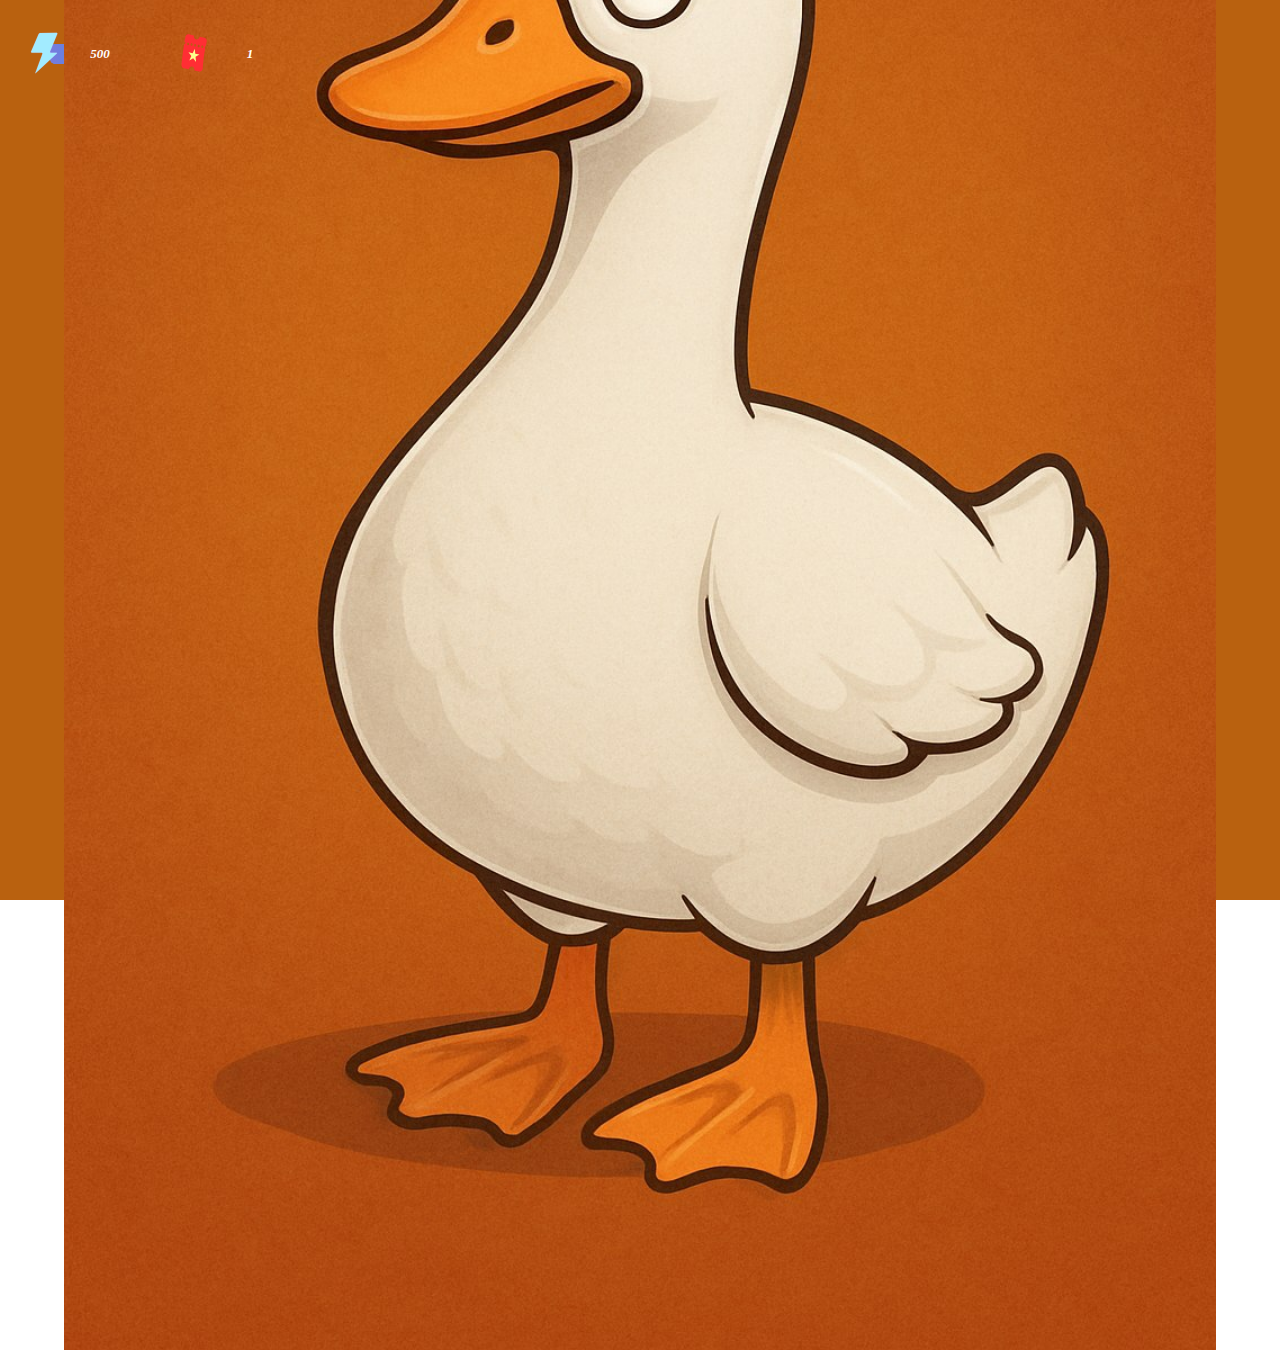
<file: index.html>
<!DOCTYPE html>
<html lang="en">
	<head>
		<meta charset="UTF-8" />
		<meta
			name="viewport"
			content="width=device-width, initial-scale=1.0, user-scalable=no "
		/>
		<title>Mini Apps</title>
		<link rel="stylesheet" href="style.css" />
		<title>nevasno</title>
	</head>
	<body>
		<!--div class="loadingScreen">
    <p>Загрузка...</p>
    </!--div>-->
		<div class="mainScreen">
			<div class="scorePanel">
				<div class="topScorePanel">
					<div class="energy">
						<img src="image/energy.svg" />
						<div class="energyBox">
							<div id="energyFill"></div>
							<span id="energyText">500</span>
						</div>
					</div>
					<div class="tickets">
						<img src="image/tickets.svg" />
						<div class="ticketBox">
							<div id="ticketFill"></div>
							<span id="ticketText">1 </span>
						</div>
					</div>
				</div>
				<div class="Score">
					<img src="image/icons8-гусь-гусь-утка-64.png" alt="" />
					<span id="Score">0</span>
				</div>
				<div class="buttonScorePanel">
					<p>+ <span id="InHour">0</span> в час</p>
				</div>
			</div>
			<div class="objectPanel" id="objectClick">
				<img src="image/photo_5400154959737125658_w.jpg" id="imgClick" />
			</div>

			<div class="controlPanel">
				<a href="index.html" class="hrefControl">
					<div class="buttonControl">
						<img src="image/icons8-гусь-гусь-утка-64.png" />
						<p>Жмякай</p>
					</div>
				</a>
				<a href="magazin.html" class="hrefControl">
					<div class="buttonControl">
						<img src="image/icons8-магазин-48.png" />
						<p>магазин</p>
					</div>
				</a>

				<a href="command.html" class="hrefControl">
					<div class="buttonControl">
						<img src="image/icons8-связь-50.png" />
						<p>команда</p>
					</div>
				</a>
			</div>
		</div>
		<script src="script.js" <></script>
	</body>
</html>
</file>
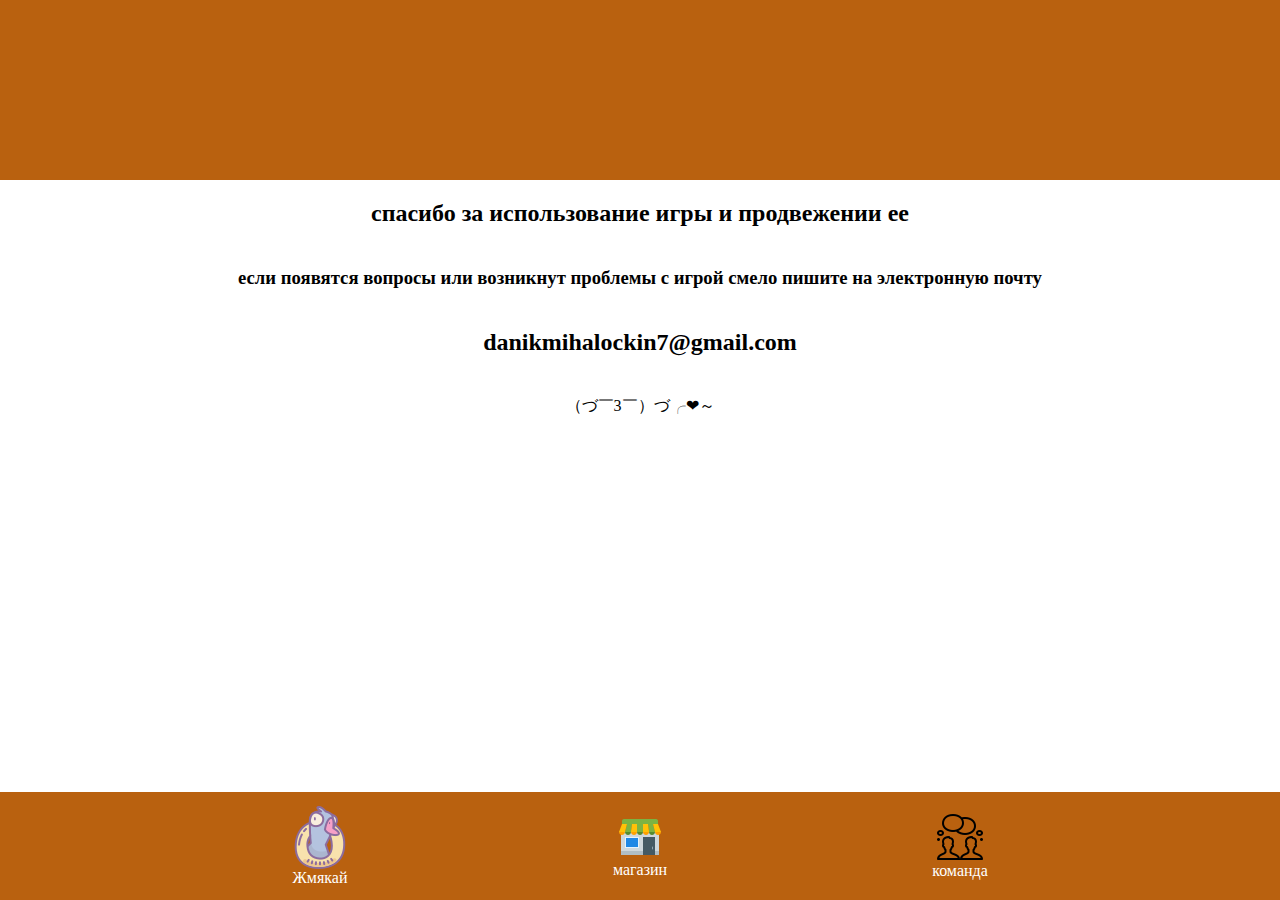
<file: command.html>
<!DOCTYPE html>
<html lang="en">
<head>
  <meta charset="UTF-8">
  <meta name="viewport" content="width=device-width, initial-scale=1.0">
  <title>Mini Apps</title>
<link rel="stylesheet" href="style.css">
  <title>nevasno</title>
</head>
<body>
  <div class="mainScreen">
    <div class="scorePanel">
    </div>
    <div class="commandPanel">
      <h2>спасибо за использование игры и продвежении ее 
        <h3>если появятся вопросы или возникнут проблемы с игрой смело пишите на электронную почту</h3>
      <h2>danikmihalockin7@gmail.com
      </h2>（づ￣3￣）づ╭❤～
    </div>
    
    <div class="controlPanel">
      <a href="index.html" class="hrefControl">
        <div class="buttonControl">
          <img src="image/icons8-гусь-гусь-утка-64.png">
          <p> Жмякай </p>
        </div>
      </a>
      <a href="magazin.html" class="hrefControl">
        <div class="buttonControl">
          <img src="image/icons8-магазин-48.png">
          <p>магазин</p> 
        </div>
      </a>
    
      <a href="command.html" class="hrefControl">
        <div class="buttonControl">
          <img src="image/icons8-связь-50.png">
          <p>команда</p>
        </div>
      </a>
  </div>

</body>
</html>
</file>
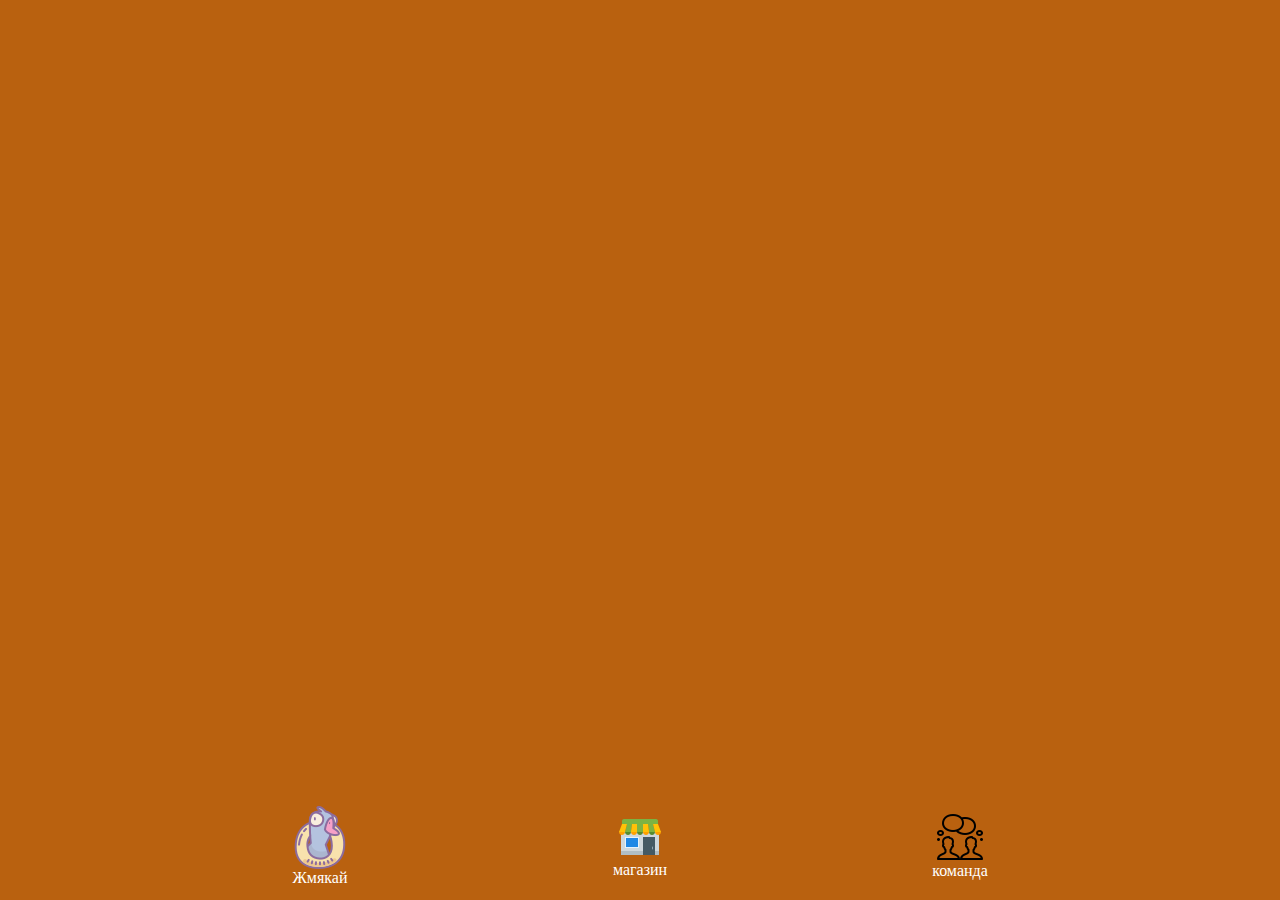
<file: earnings.html>
<!DOCTYPE html>
<html lang="en">
<head>
  <meta charset="UTF-8">
  <meta name="viewport" content="width=device-width, initial-scale=1.0">
  <title>Mini Apps</title>
<link rel="stylesheet" href="style.css">
  <title>nevasno</title>
</head>
<body>
  <div class="mainScreen">
    <div class="scorePanel"></div>
    <div class="objectPanel"></div>
    <div class="controlPanel">
      <a href="index.html" class="hrefControl">
        <div class="buttonControl">
          <img src="image/icons8-гусь-гусь-утка-64.png">
          <p> Жмякай </p>
        </div>
      </a>
      <a href="magazin.html" class="hrefControl">
        <div class="buttonControl">
          <img src="image/icons8-магазин-48.png">
          <p>магазин</p> 
        </div>
      </a>
    
      <a href="command.html" class="hrefControl">
        <div class="buttonControl">
          <img src="image/icons8-связь-50.png">
          <p>команда</p>
        </div>
      </a>
  </div>

</body>
</html>
</file>
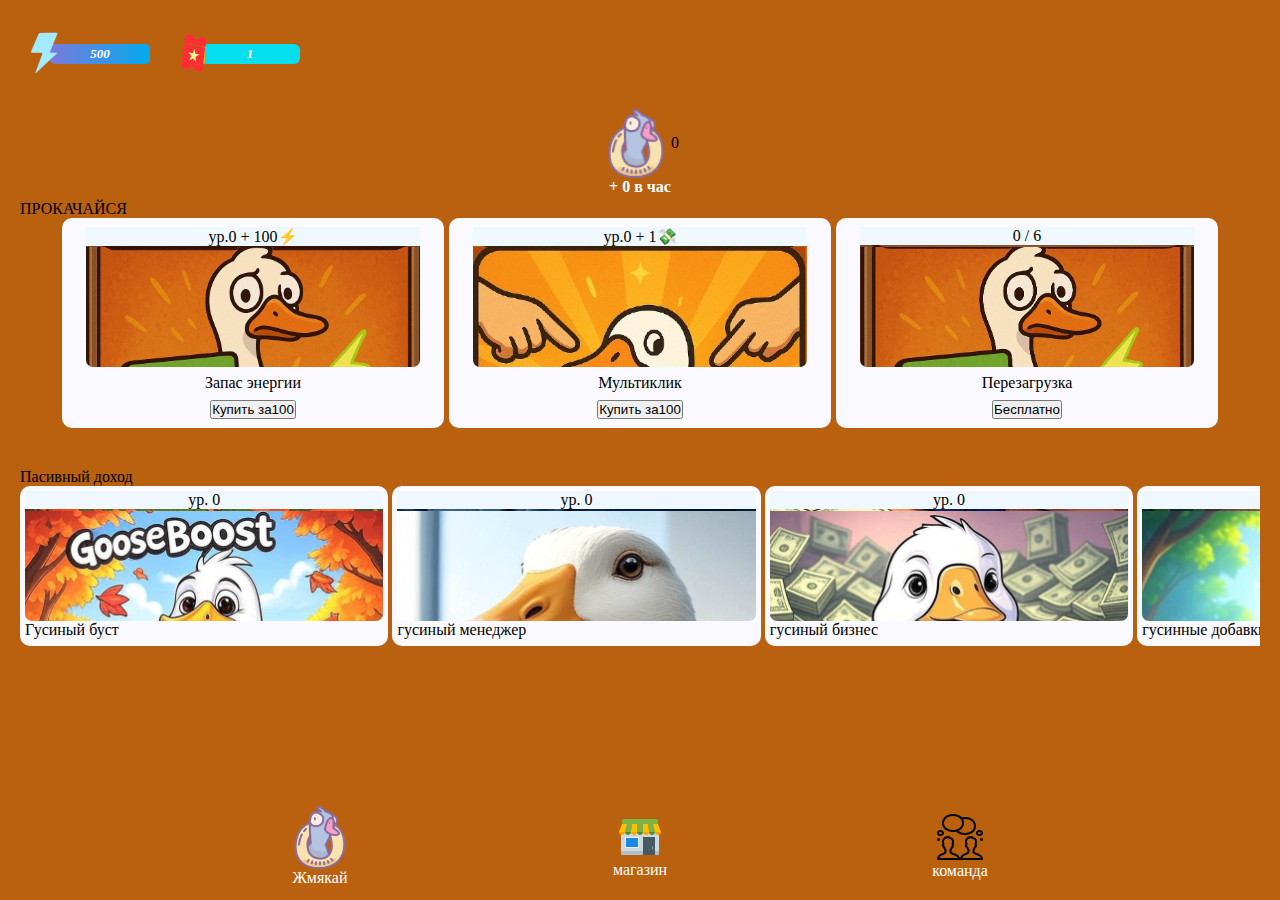
<file: magazin.html>
<!DOCTYPE html>
<html lang="en">
	<head>
		<meta charset="UTF-8" />
		<meta
			name="viewport"
			content="width=device-width, initial-scale=1.0, user-scalable=no"
		/>
		<title>Mini Apps</title>
		<link rel="stylesheet" href="style.css" />
		<title>nevasno</title>
	</head>
	<body>
		<div class="mainScreen">
			<div class="scorePanel">
				<div class="topScorePanel">
					<div class="energy">
						<img src="image/energy.svg" />
						<div class="energyBox">
							<div id="energyFill"></div>
							<span id="energyText">500</span>
						</div>
					</div>
					<div class="tickets">
						<img src="image/tickets.svg" />
						<div class="ticketBox">
							<div id="ticketFill"></div>
							<span id="ticketText">1 </span>
						</div>
					</div>
				</div>
				<div class="Score">
					<img src="image/icons8-гусь-гусь-утка-64.png" alt="" />
					<span id="Score">0</span>
				</div>
				<div class="buttonScorePanel">
					<p>+ <span id="InHour">0</span> в час</p>
				</div>
			</div>
			<div class="cardPanel">
				<div class="upgrade">
					<p>ПРОКАЧАЙСЯ</p>
					<div class="containerCardsUpgrade">
						<div class="card" id="clickLvLEnergy">
							<div class="imgCard">
								<p>
									ур.<span id="lvlEnergy">0</span> +
									<span id="countEnergy">100</span>⚡
								</p>
							</div>
							<p>Запас энергии</p>
							<button id="payLvLEnergy">
								<p>Купить за<span id="priceLvLEnergy">100</span></p>
							</button>
						</div>
						<div class="card" id="clickLvLMulti">
							<div class="imgCard">
								<p>
									ур.<span id="lvlMulti">0</span> +
									<span id="countMulti">1</span>💸
								</p>
							</div>
							<p>Мультиклик</p>
							<button id="payLvLMulti">
								<p>Купить за<span id="priceLvLMulti">100</span></p>
							</button>
						</div>
						<div class="card" id="clickLvLRestart">
							<div class="imgCard">
								<p><span id="lvLRestart">0</span> / 6</p>
							</div>
							<p>Перезагрузка</p>
							<button id="payLvLRestart">
								<p>Бесплатно</p>
							</button>
						</div>
					</div>
				</div>

				<div class="passiveEarnings upgrade">
					<p>Пасивный доход</p>
					<div class="containerCardPassive">
						<div class="card cardPassive" data-id="1"></div>
						<div class="card cardPassive" data-id="2"></div>
						<div class="card cardPassive" data-id="3"></div>
						<div class="card cardPassive" data-id="4"></div>
					</div>
				</div>
			</div>

			<div class="controlPanel">
				<a href="index.html" class="hrefControl">
					<div class="buttonControl">
						<img src="image/icons8-гусь-гусь-утка-64.png" />
						<p>Жмякай</p>
					</div>
				</a>
				<a href="magazin.html" class="hrefControl">
					<div class="buttonControl">
						<img src="image/icons8-магазин-48.png" />
						<p>магазин</p>
					</div>
				</a>

				<a href="command.html" class="hrefControl">
					<div class="buttonControl">
						<img src="image/icons8-связь-50.png" />
						<p>команда</p>
					</div>
				</a>
			</div>
		</div>
		<dialog id="screenLvLPassive" class="dialog"></dialog>

		<script src="script.js"></script>
	</body>
</html>
</file>
<file: style.css>
.loadingScreen {
	background-color: rgba(224, 42, 42, 0.836);
	width: 100%;
	height: 100vh;
	display: flex;
	justify-content: center;
	align-items: center;
	color: rgb(0, 204, 255);
	font-size: 70px;
	font-style: italic;
	font-weight: 300;
	animation: animationText 3s forwards;
}
* {
	padding: 0;
	margin: 0;
}
@keyframes animationText {
	0% {
		color: rgb(95, 210, 255);
		font-size: 70px;
		display: flex;
	}
	25% {
		color: rgb(237, 105, 255);
		font-size: 50px;
		display: flex;
	}
	50% {
		color: rgb(236, 90, 255);
		font-size: 67px;
		display: flex;
	}
	75% {
		color: rgb(80, 68, 255);
		font-size: 87px;
		display: flex;
	}
	100% {
		color: rgb(61, 216, 255);
		font-size: 70px;
		display: none;
	}
}
.mainScreen {
	width: 100%;
	height: 100vh;
	display: grid;
	grid-template-rows: 20% 68% 12%;
	background-color: rgb(185, 97, 15);
}

.controlPanel {
	display: flex;
	justify-content: space-around;
}
.hrefControl {
	width: 25%;
	display: flex;
	align-items: center;
	text-decoration: none;
}
.buttonControl {
	width: 100%;
	display: flex;
	flex-direction: column;
	justify-content: center;
	align-items: center;
	color: rgb(255, 255, 255);
}
.commandPanel {
	padding: 20px;
	text-align: center;
	h2,
	p,
	h3 {
		margin-bottom: 40px;
	}
	background-color: rgb(255, 255, 255);
}
.controlPanel {
	display: flex;
	justify-content: center;
	align-items: center;
	width: 100%;
}
.topScorePanel {
	height: 60%;
	display: flex;
	justify-content: flex-start;
	align-items: center;
}
.energy,
.tickets {
	height: 30%;
	display: flex;
	justify-content: flex-start;
	align-items: center;
	img {
		width: 50px;
		position: relative;
		left: 20px;
		z-index: 3;
	}
	.energyBox,
	.ticketBox {
		width: 100px;
		height: 20px;
		background-color: rgb(5, 222, 238);
		border-radius: 6px;
		color: rgb(255, 255, 255);
		font-style: italic;
		font-weight: 800;
		font-size: 13px;
		display: flex;
		align-items: center;
		justify-content: center;
		position: relative;
	}
}
#energyFill {
	position: absolute;
	left: 0;
	width: 100%;
	height: 100%;
	border-radius: 5px;
	background: linear-gradient(
		90deg,
		rgb(122, 122, 221) 0%,
		rgb(0, 171, 238) 100%
	);
}
#energyText,
#ticketText {
	z-index: 2;
}
#ticketFill {
	position: absolute;
	left: 0;
	width: 5%;
	height: 100%;
	border-radius: 5px;
	background: linear-gradient(90deg, rgb(255, 0, 0) 0%, rgb(253, 194, 0) 100%);
}
.Score {
	display: flex;
	justify-content: center;
	align-items: center;
	img {
		width: 70px;
		font-size: 36px;
		font-weight: 800;
	}
}
.objectPanel {
	display: flex;
	justify-content: center;
	align-items: center;
	position: relative; /* Эта строка*/
}
.objectPanel img {
	width: 90%;
	transition: transform 0.2s ease; /* Эта строка*/
}
.plusOne {
	/* Эта строка*/
	position: absolute; /* Эта строка*/
	color: rgb(0, 0, 0); /* Эта строка*/
	font-size: 24px; /* Эта строка*/
	font-weight: bold; /* Эта строка*/
	animation: moveUp 2s forwards; /* Эта строка*/
	pointer-events: none; /* Эта строка*/
}
@keyframes moveUp {
	/* Эта строка*/
	0% {
		opacity: 1; /* Эта строка*/
		transform: translateY(0); /* Эта строка*/
	}
	100% {
		opacity: 0; /* Эта строка*/
		transform: translateY(-50px); /* Эта строка*/
	}
}
.buttonScorePanel {
	text-align: center;
	color: rgb(255, 255, 255);
	font-weight: 600;
}
.cardsUpgrade {
	display: flex;
	justify-content: center;
}

.card {
	width: 30%;
	height: 200px;
	background-color: rgb(250, 249, 255);
	border-radius: 10px;
	padding: 5px;
	display: flex;
	align-items: center;
	justify-content: space-around;
	flex-direction: column;
}
.imgCard {
	width: 90%;
	height: 140px;
	border-radius: 7px;
	background-position: 0 20px;
	p {
		background-color: aliceblue;
		text-align: center;
	}
}
.card:nth-child(1) .imgCard {
	background-image: url("image/8775fc7c0-d65d-4515-8556-d8d4cc2fdc6c.jpg");
	background-size: cover;
}
.card:nth-child(2) .imgCard {
	background-image: url("image/5044ee4856-bda3-491f-9efd-a64b3c81da19.jpg");
	background-size: cover;
}
.card:nth-child(3) .imgCard {
	background-image: url("image/89555fc7c0-d65d-4515-8556-d8d4cc2fdc6c.jpg");
	background-size: cover;
}

.cardPassive {
	width: 28vw;
	display: inline-block;
	height: 150px;
}
.containerCardPassive {
	white-space: nowrap;
	overflow-x: auto;
	width: calc(100vw - 40px);
}
.containerCardPassive::-webkit-scrollbar {
	display: none;
}
.upgrade {
	padding: 20px;
}
.containerCardsUpgrade {
	display: flex;
	justify-content: center;
	gap: 5px;
}
.dialog {
	position: fixed;
	inset: auto 0 0 0;
	width: 100%;
	height: 70vh;
	border: 0;
	border-radius: 12px 12px 0 0;
	padding: 20px;
}
form {
	height: 100%;
	display: flex;
	flex-direction: column;
	justify-content: space-around;
	align-items: center;
}
.picture {
	width: 100%;
	border-radius: 12px;
}
::backdrop {
	background-color: rgba(90, 249, 255, 0.616);
}
.closeButton {
	align-self: flex-end;
	width: 30px;
	height: 30px;
	padding: 5px;
	border-radius: 50px;
	border: 0;
	font-size: 16px;
	background-color: rgba(11, 60, 83, 0.726);
}
.textContainer {
	font-size: 15px;
	background-color: rgb(250, 168, 62);
	display: flex;
	align-items: center;
	justify-content: center;
}
.payLvLCardPassive {
	align-self: flex-end;
	width: 50px;
	height: 50px;
	padding: 5px;
	border: 0;
	font-size: 15px;
	background-color: rgb(255, 232, 20);
	display: flex;
	align-items: center;
	justify-content: center;
	font-weight: 600;
}
.card2 {
	width: 100%;
	height: 130px;
}
</file>
